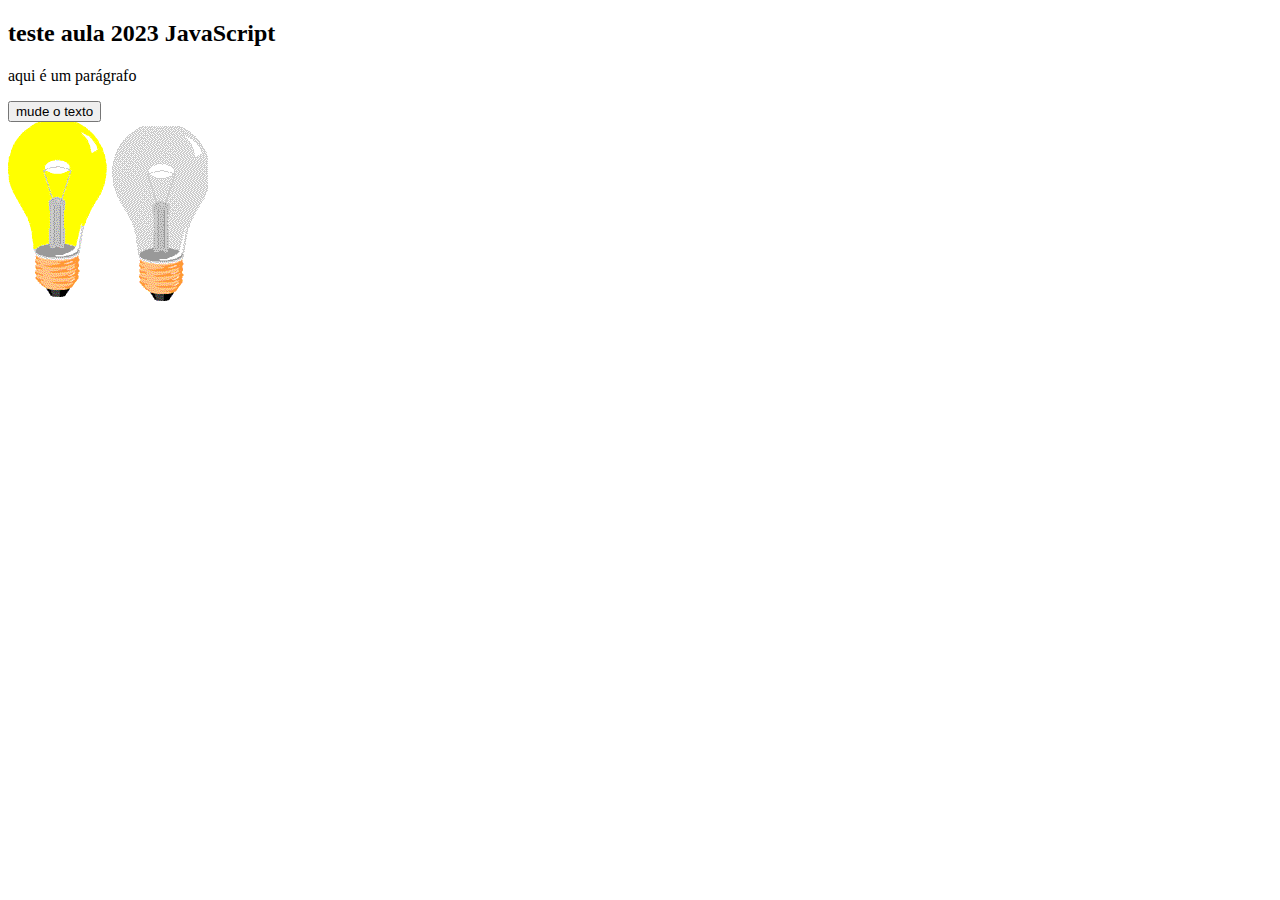
<file: java script html e css/java script sala de aula/index.html>
<!DOCTYPE html>
<html>
<head>
<script>
function funcaoLelis() {
  document.getElementById("demo").innerHTML = "aqui é outro parágrafo.style.fontSize='35px'";
}
</script>
</head>
<body>

<h2>teste aula 2023 JavaScript</h2>

<p id="demo">aqui é um parágrafo</p>

<button type="button" onclick="funcaoLelis()"> mude o texto</button>

<div class="imagens">
      
  <img src="imagens/luz acesa.png">
  <img src="imagens/luz apagada.png">

</div>

</body>
</html>
</file>
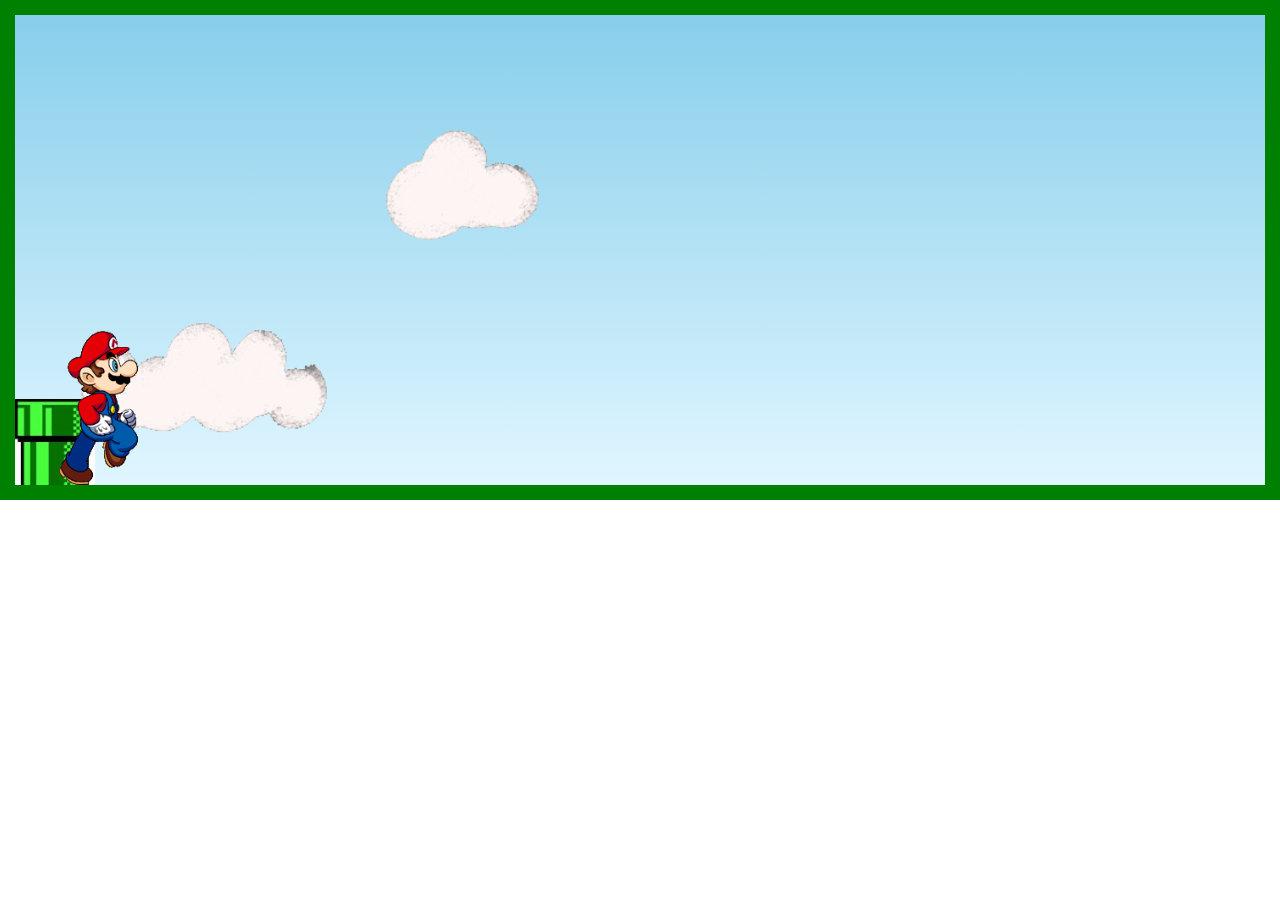
<file: java script html e css/jogo do mario em java script/index.html>
<!DOCTYPE html>
<html lang="en">
<head>
    <meta charset="UTF-8">
    <meta http-equiv="X-UA-Compatible" content="IE=edge">
    <meta name="viewport" content="width=device-width, initial-scale=1.0">
    <link rel="stylesheet" href="css/style.css">
    
    <title>Jogo do mario</title>
</head>
<body>

    <div class="game-board">

        <img src="imagens/nuvem1.gif" class="nuvem">
        <img src="imagens/tubo_mario.jpg" alt="do tubo mario " class="tubo">
        <img src="imagens/mario_correndo.gif" alt="mario correndo" class="mario">


        <script src="js/script.js"></script>
    </div>
</body>
</html>
</file>
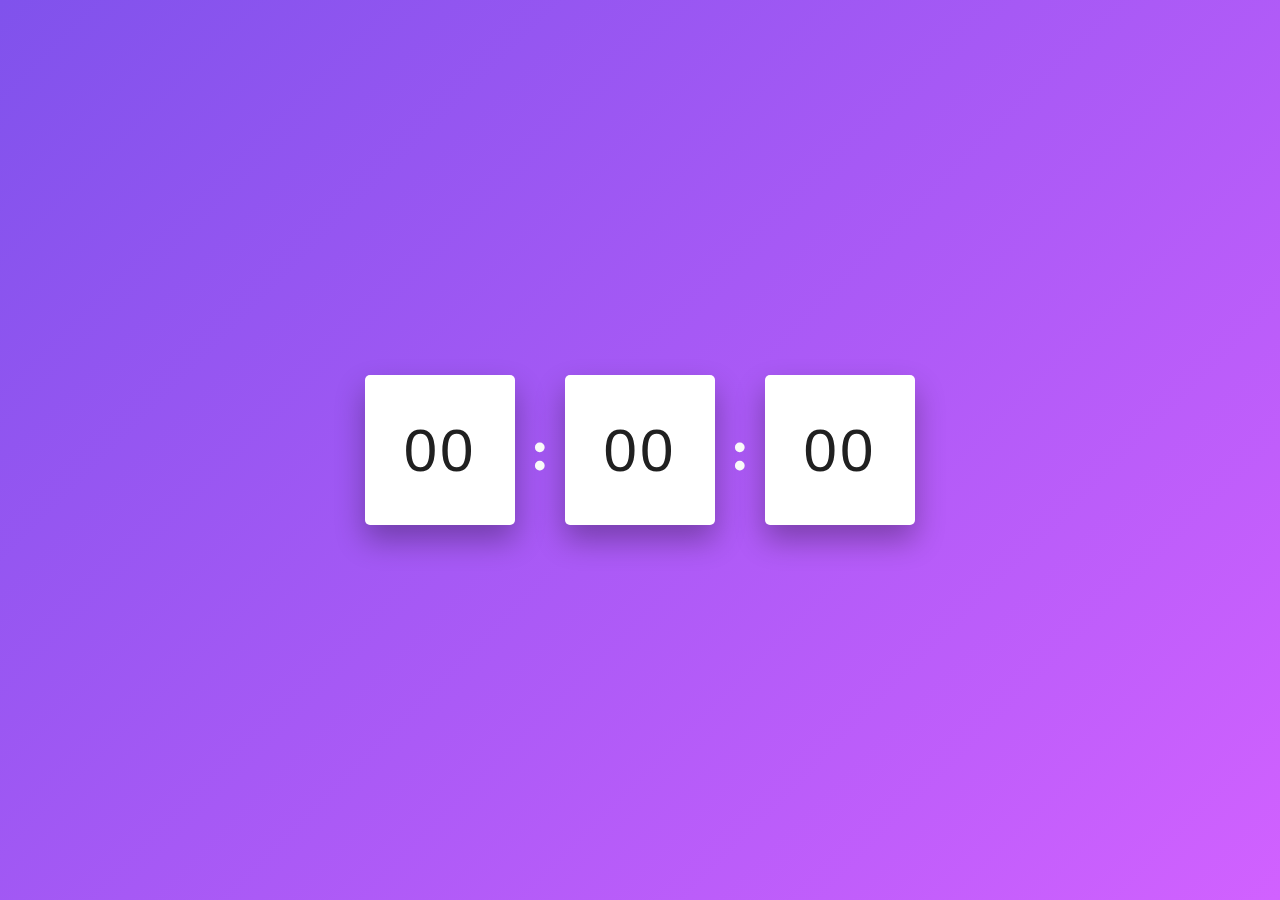
<file: java script html e css/relogio digital java script/index.html>
<!DOCTYPE html>
<html lang="en">
<head>
    <title>relógio digital</title>
    <link rel="stylesheet" href="style.css">
</head>
<body>
    
    <div class="clock">

        <div id="hour">00</div>
        <span>:</span>
        <div id="minute">00</div>
        <span>:</span>
        <div id="seconds">00</div>


    </div>


    <script src="script/script.js"></script>
</body>
</html>
</file>
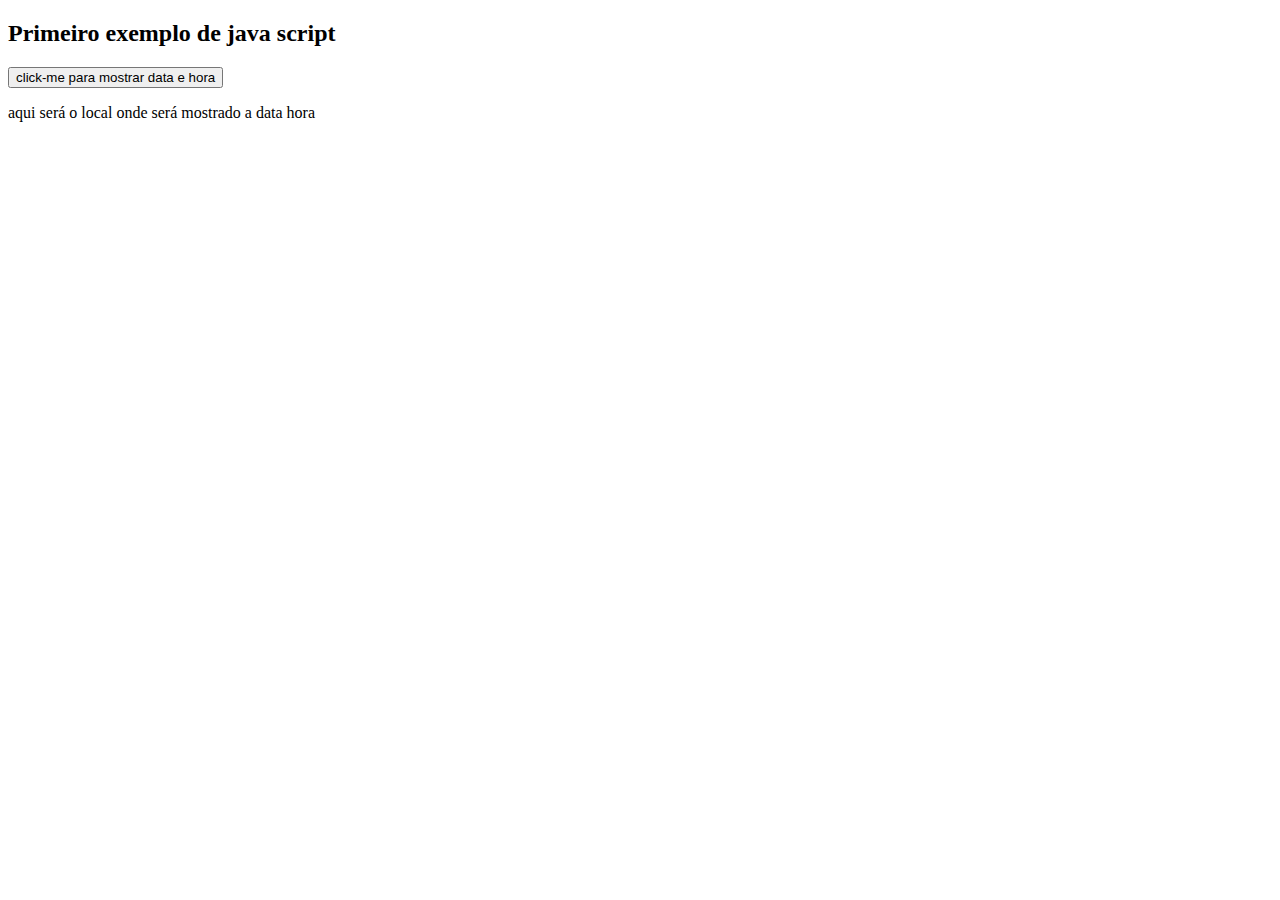
<file: java script html e css/java script sala de aula/index01.html>
<!DOCTYPE html>
<html lang="pt-br">
<head>
    <meta charset="UTF-8">
    <meta http-equiv="X-UA-Compatible" content="IE=edge">
    <meta name="viewport" content="width=device-width, initial-scale=1.0">
    <title>Exemplo java script 01</title>
</head>
<body>
    <h2>Primeiro exemplo de java script</h2>

    <button type="button" onclick="document.getElementById('braco_curto').innerHTML = Date()"> click-me para mostrar data e hora</button>

       <p id="braco_curto">aqui será o local onde será mostrado a data hora</p>
    

</body>
</html>
</file>
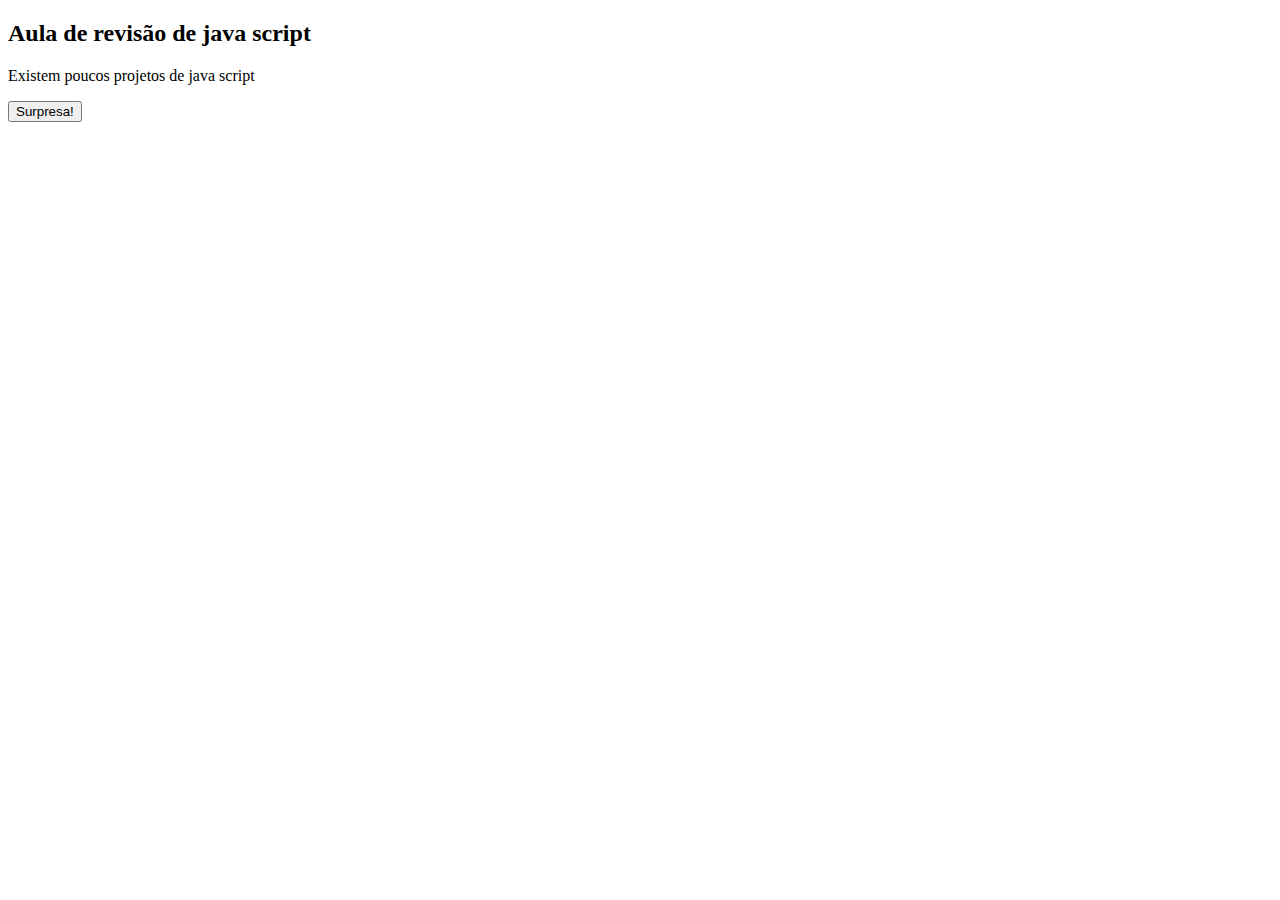
<file: java script html e css/java script sala de aula/index02.html>
<!DOCTYPE html>
<html lang="pt-br">
<head>
    <meta charset="UTF-8">
    <meta http-equiv="X-UA-Compatible" content="IE=edge">
    <meta name="viewport" content="width=device-width, initial-scale=1.0">
    <title>exemplo java script 02</title>
</head>
<body>
    
    <h2>Aula de revisão de java script</h2>
    <p id="braco_curto">Existem poucos projetos de java script</p>
    


    <button type="button" onclick="document.getElementById ('braco_curto').innerHTML = 'na verdade o professor passou 20 projetos de projetos de java script'">Surpresa!</button>
</body>
</html>
</file>
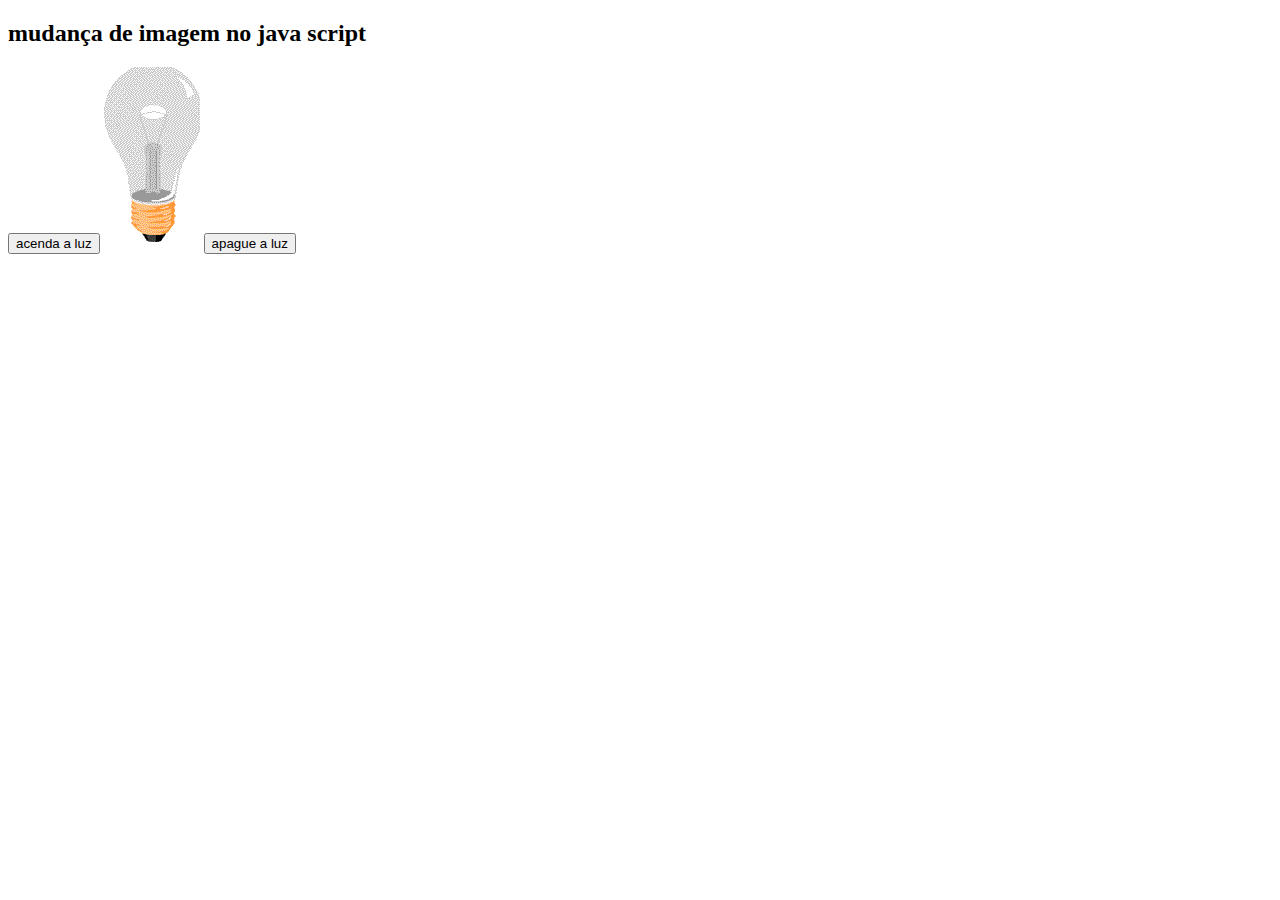
<file: java script html e css/java script sala de aula/index03.html>
<!DOCTYPE html>
<html lang="pt-br">
<head>
    <meta charset="UTF-8">
    <meta http-equiv="X-UA-Compatible" content="IE=edge">
    <meta name="viewport" content="width=device-width, initial-scale=1.0">
    <title>exemplo java script 03</title>
</head>
<body>
    <h2>mudança de imagem no java script</h2>

     
    <button onclick="document.getElementById('minha imagem')"> acenda a luz</button>
    <img src="imagens/luz apagada.png" id="minha imagem">
    <button onclick="document.getElementById('minha imagem')"> apague a luz</button>
    











    
</body>
</html>
</file>
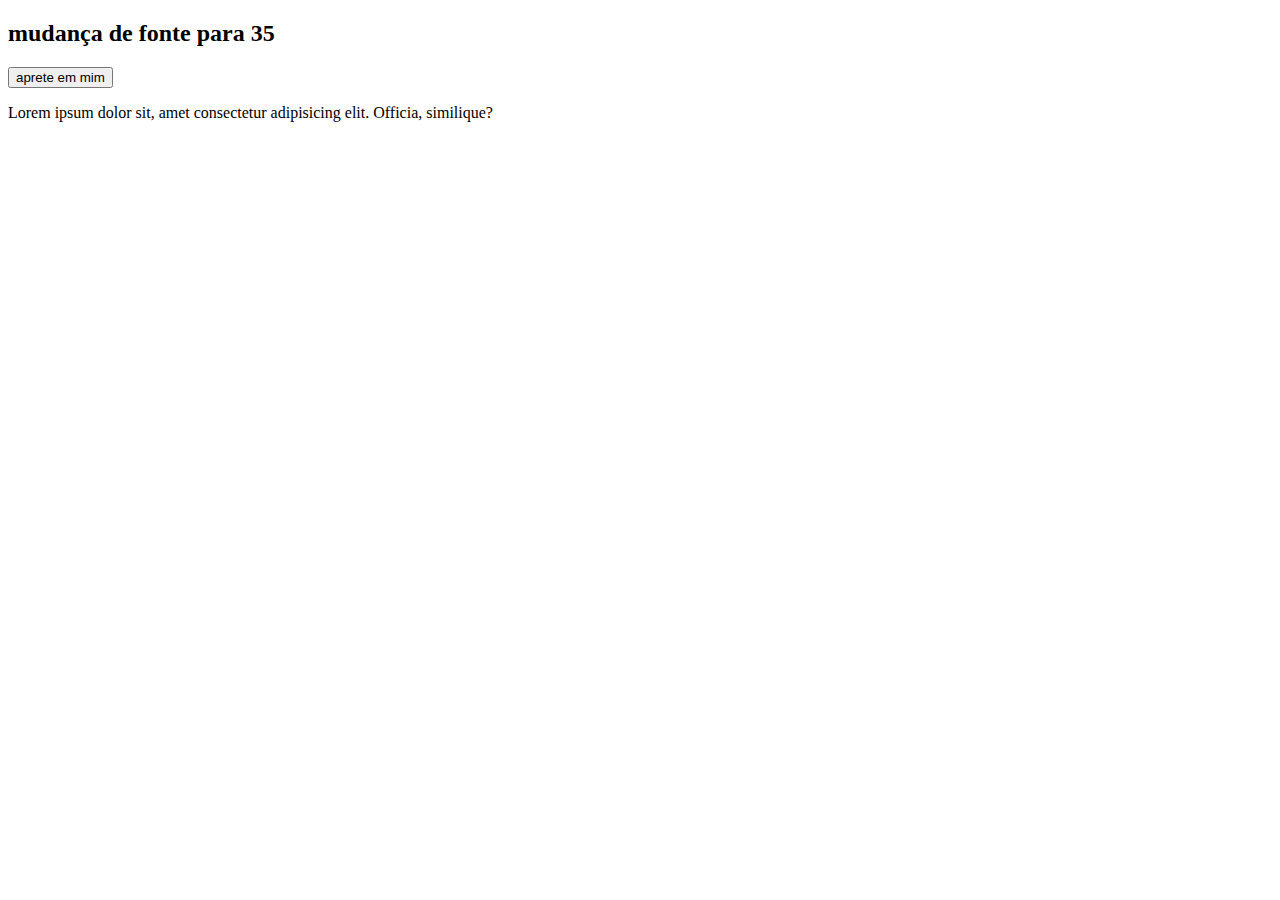
<file: java script html e css/java script sala de aula/index04.html>
<!DOCTYPE html>
<html lang="en">
<head>
    <meta charset="UTF-8">
    <meta http-equiv="X-UA-Compatible" content="IE=edge">
    <meta name="viewport" content="width=device-width, initial-scale=1.0">
    <title>exemplo java script 04</title>
</head>
<body>
   <h2>mudança de fonte para 35</h2>
    <button onclick="document.getElementById('mudanca').style.fontSize= '35px'" >aprete em mim</button>
    <p id="mudanca">Lorem ipsum dolor sit, amet consectetur adipisicing elit. Officia, similique?</p>
</body>
</html>
</file>
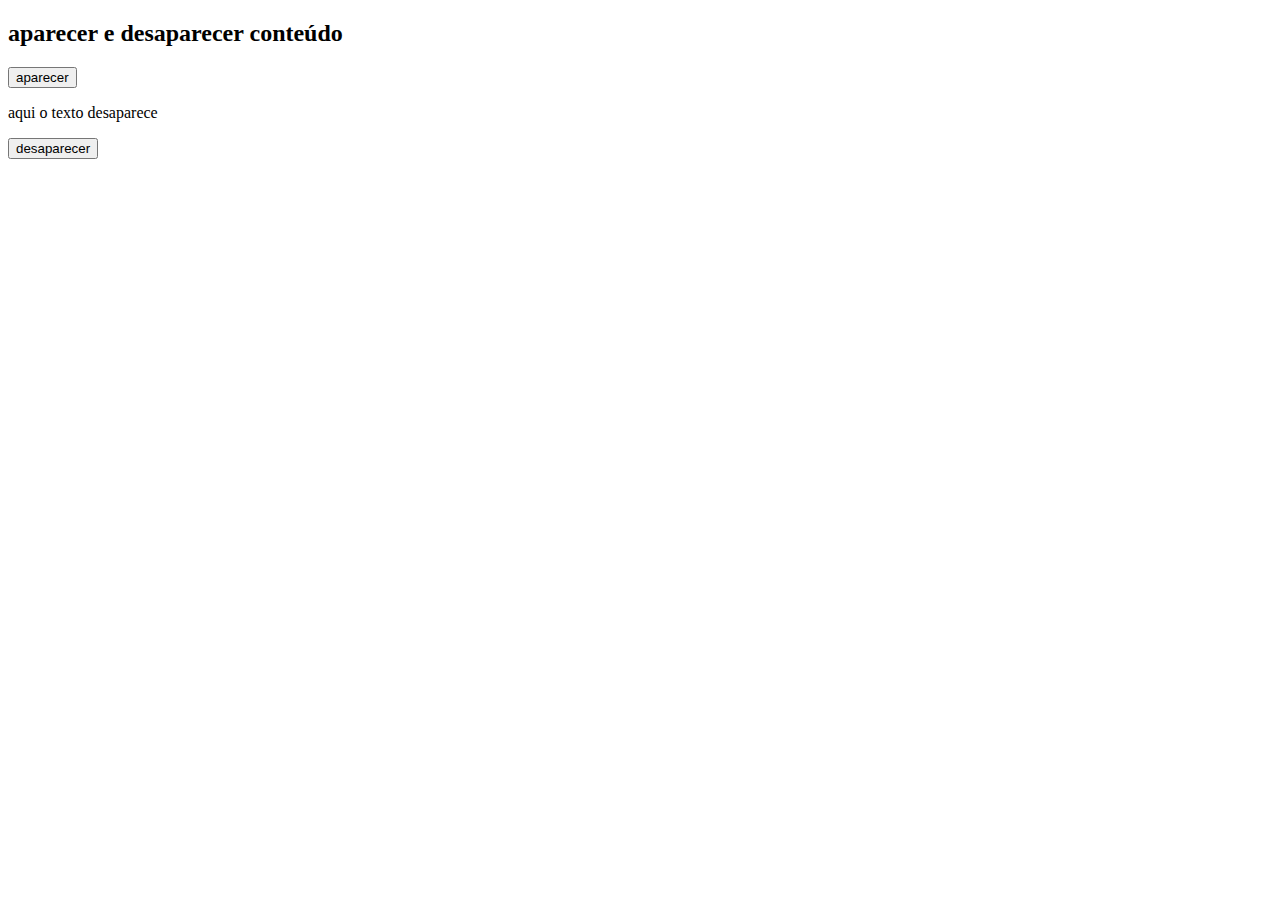
<file: java script html e css/java script sala de aula/index05.html>
<!DOCTYPE html>
<html lang="en">
<head>
    <meta charset="UTF-8">
    <meta http-equiv="X-UA-Compatible" content="IE=edge">
    <meta name="viewport" content="width=device-width, initial-scale=1.0">
    <title>exemplo java script 05</title>
</head>
<body>
    <h2>aparecer e desaparecer conteúdo</h2>
    <Button type="button" onclick="document.getElementById('conteudo').style.display = 'block'">aparecer</Button>
    <p id="conteudo">aqui o texto desaparece</p>
    <button type="button" onclick="document.getElementById('conteudo').style.display = 'none'">desaparecer</button>
    
    
</body>
</html>
</file>
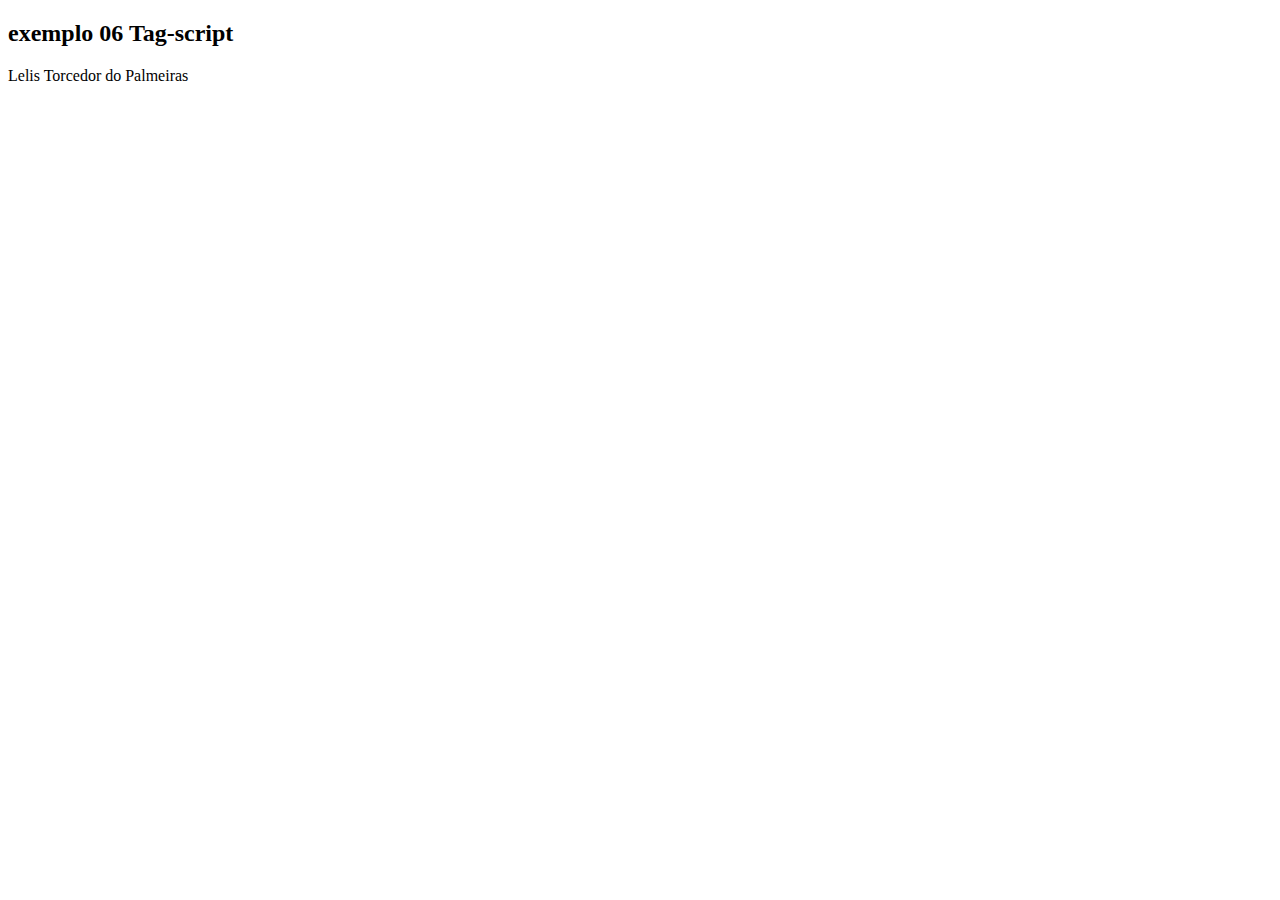
<file: java script html e css/java script sala de aula/index06.html>
<!DOCTYPE html>
<html lang="en">
<head>
    <meta charset="UTF-8">
    <meta http-equiv="X-UA-Compatible" content="IE=edge">
    <meta name="viewport" content="width=device-width, initial-scale=1.0">
    <title>exemplo java script 05</title>
</head>
<body>
    <h2>exemplo 06 Tag-script</h2>
    <p id="tag">Lelis Torcedor do brasil</p>

    <script>
   
      
     document.getElementById('tag').innerHTML = "Lelis Torcedor do Palmeiras"

    </script>
    
</body>
</html>
</file>
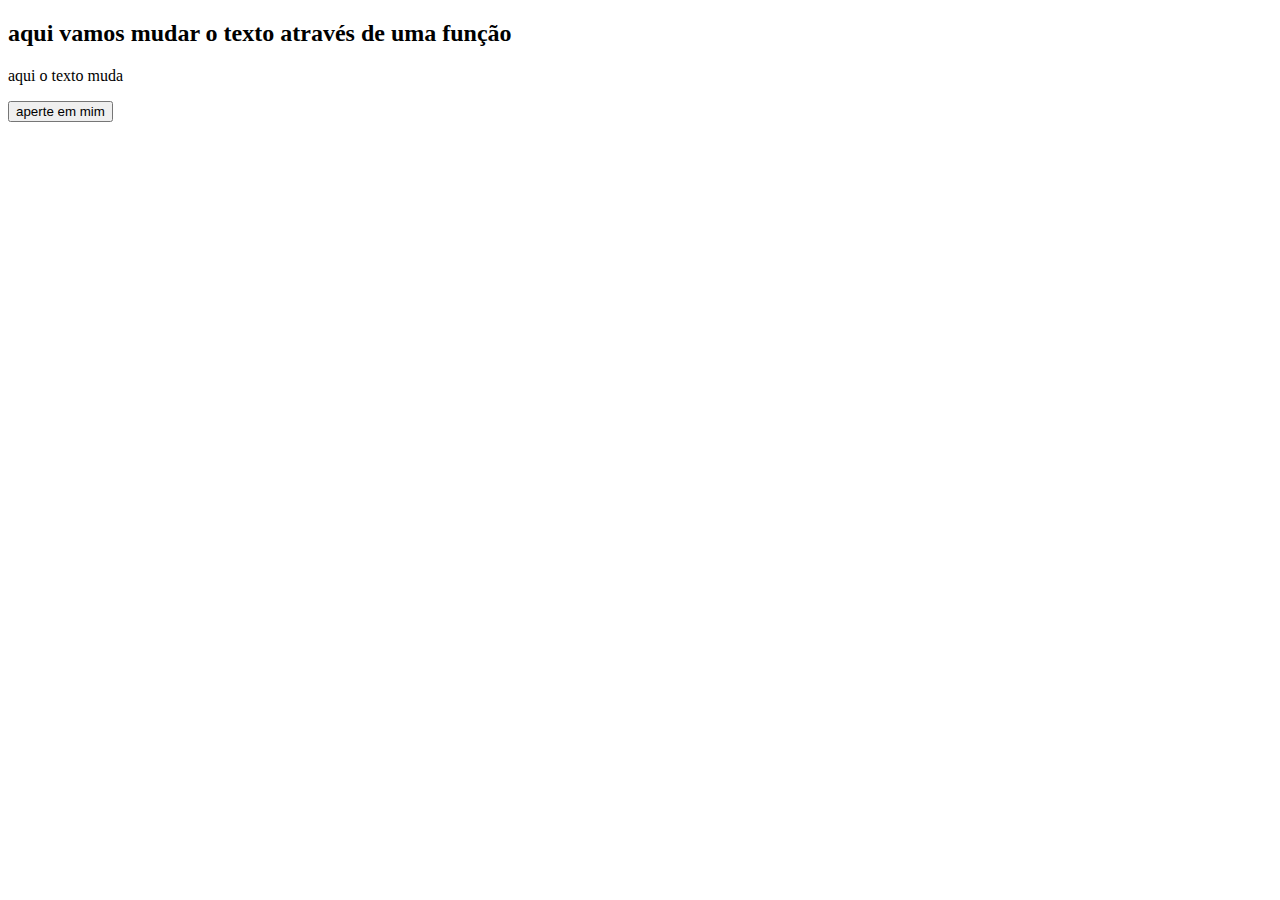
<file: java script html e css/java script sala de aula/index07.html>
<!DOCTYPE html>
<html lang="en">
<head>
    <meta charset="UTF-8">
    <meta http-equiv="X-UA-Compatible" content="IE=edge">
    <meta name="viewport" content="width=device-width, initial-scale=1.0">
    <title>função no java script</title>
    
    <script>

   function minhafuncao (){

    document.getElementById('funcao').innerHTML = 'você mudou o texto'


}
    </script>
</head>
<body>

    <h2>aqui vamos mudar o texto através de uma função</h2>

    <p id="funcao">aqui o texto muda</p>
     
    <Button onclick="minhafuncao()">aperte em mim</Button>
   
    
</body>
</html>
</file>
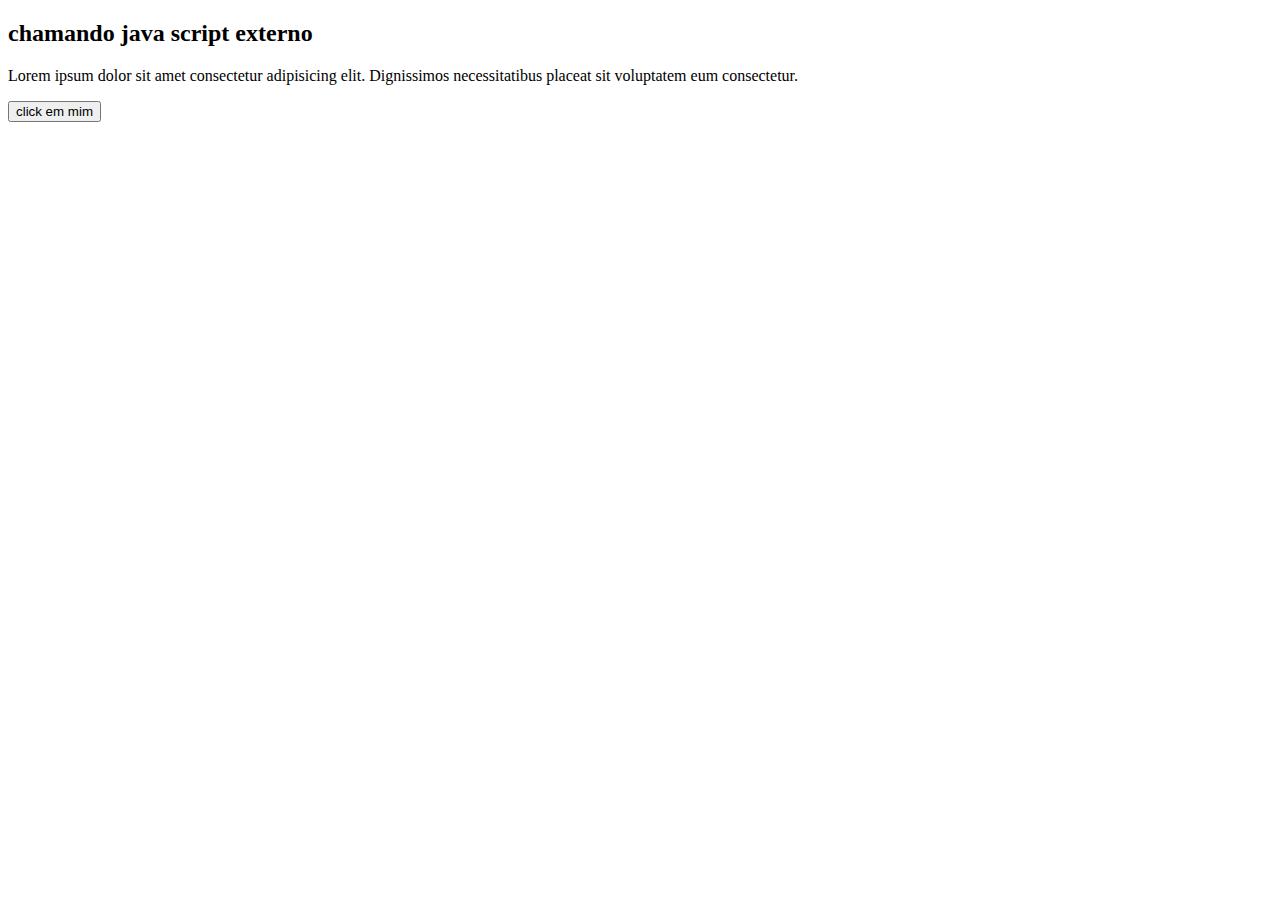
<file: java script html e css/java script sala de aula/index08.html>
<!DOCTYPE html>
<html lang="en">
<head>
    <meta charset="UTF-8">
    <meta http-equiv="X-UA-Compatible" content="IE=edge">
    <meta name="viewport" content="width=device-width, initial-scale=1.0">
    <title>exemplo de java script externo</title>
</head>
<body>

    <h2>chamando java script externo</h2>
    <p id="externo">Lorem ipsum dolor sit amet consectetur adipisicing elit. 
        Dignissimos necessitatibus placeat sit voluptatem eum consectetur.</p>

        <button type="button" onclick="disparaEvento()">click em mim</button>

        <script src="js/script.js"></script>
    
</body>
</html>
</file>
<file: java script html e css/jogo do mario em java script/css/style.css>
*{

    margin: 0;
    padding: 0;
    box-sizing: border-box;
}
.game-board{

    width: 100%;
    height: 500px;
    border: 15px solid green;
    margin: 0 auto;
    position: relative;
    overflow: hidden;
    background: linear-gradient(#87ceeb, #e0f6ff);
}
.nuvem{

    position: absolute;
    width: 550px;
    animation: nuvem-animation 20s infinite linear;
}

.tubo{

    position: absolute;
    bottom: 0;
    width: 80px;
    animation: tubo-animation 1.5s infinite linear;

}
.mario{

    position: absolute;
    bottom: 0;
    width: 150px;
    
}
.pulo{

    animation: pulo 500ms  ease-out;

}
@keyframes tubo-animation{
   
    from{
      
        right: 0;
 
    }

    to{

        right: 100%;
    }

}
@keyframes pulo{

        0%{

            bottom: 0;
        }
        
        40%{

            bottom: 180px;
        }
        50%{

            bottom: 180px;
        }
        
        60%{

            bottom: 180px;
        }
        100%{

            bottom: 0;

        }

    }
    @keyframes  nuvem-animation{

        from{

            right: -550px;
        }
        to{

            right: 100%;
        }
    }
</file>
<file: java script html e css/relogio digital java script/style.css>
*,
*:before,
*:after{

    padding: 0;
    margin: 0;
    box-sizing: border-box;

}
body{

    height: 100vh;
    background-image: linear-gradient(135deg,#8052ec,#d161ff);
}
.clock{

    width: 550px;
    height: 150px;
    position: absolute;
    transform: translate(-50%,-50%);
    top: 50%;
    left: 50%;
    display: flex;
    align-items: center;
    justify-content: space-between;


}
.clock div{

    position: relative;
    background-color: #fff;
    height: 100%;
    width: 150px;
    display: flex;
    align-items: center;
    justify-content: center;
    font-family: 'open sans', sans-serif;
    font-size: 60px;
    color: #202020;
    border-radius: 5px;
    box-shadow: 0 15px 30px rgba(0, 0, 0, 0.3);
    letter-spacing: 3px;
}
.clock span{

    font-weight: bolder;
    font-size: 60px;
    color: #fff;

}
</file>
